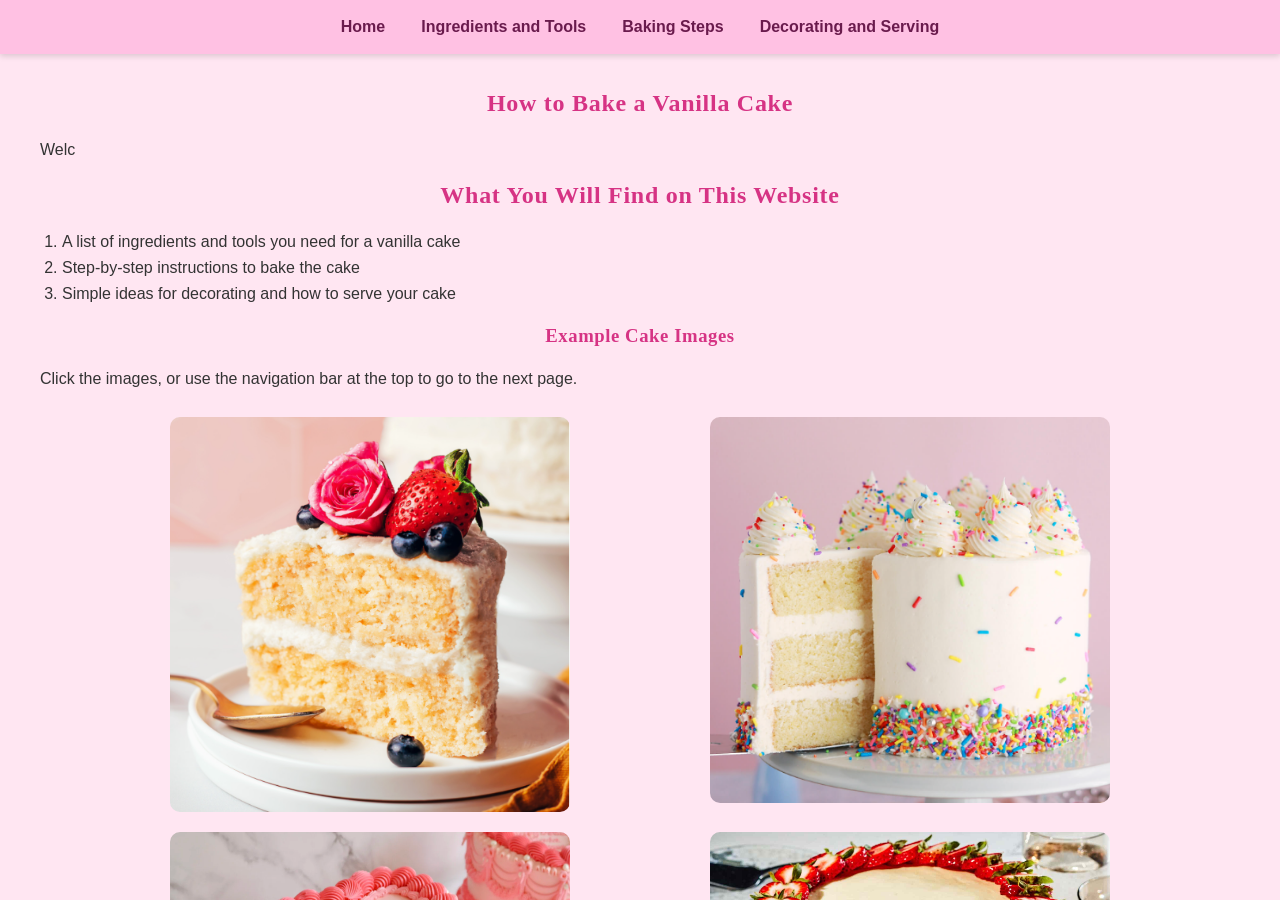
<file: index.html>
<!DOCTYPE html>
<html>
  <head>
    <meta http-equiv="refresh" content="0; url=./homepage.html" />
  </head>
  <body>
    <p>Redirecting to <a href="./homepage.html">homepage.html</a>...</p>
  </body>
</html>
</file>
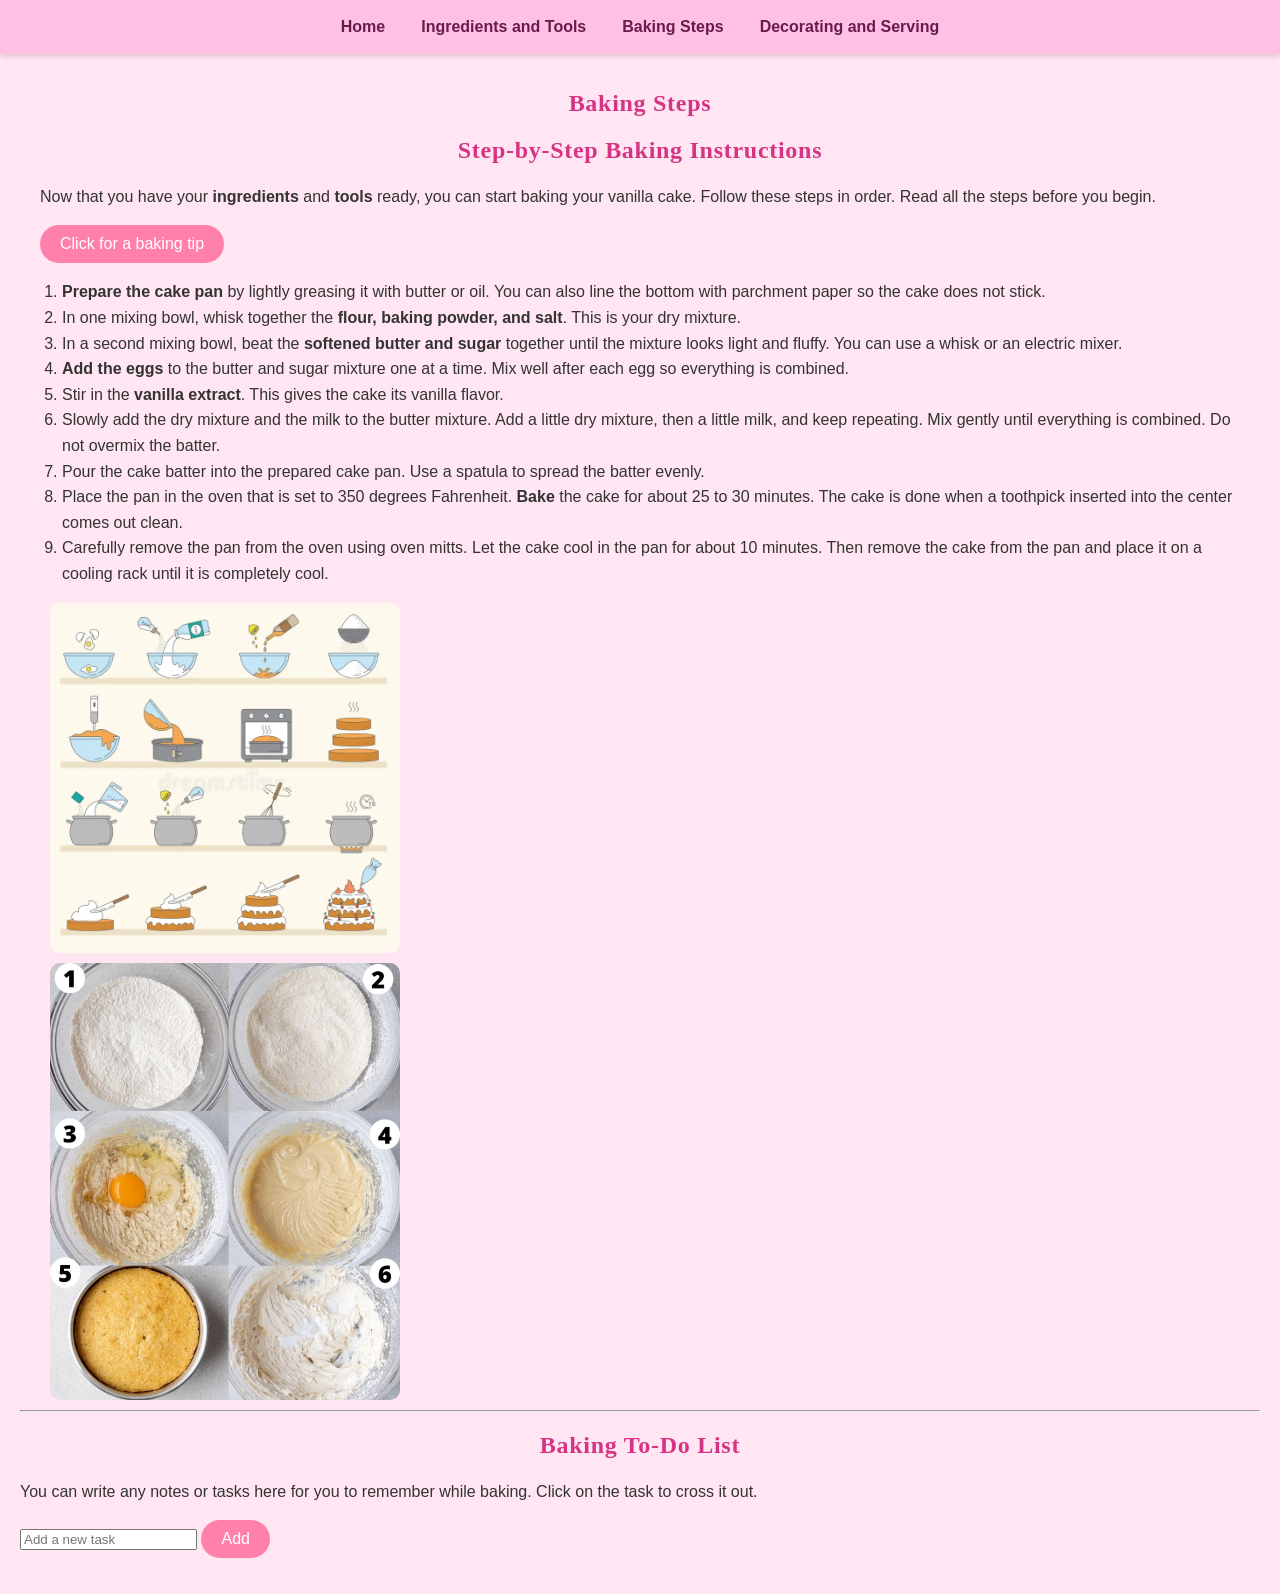
<file: baking-steps.html>
<!DOCTYPE html>
<html>
<head>
  <title>Baking Steps</title>
  <link rel="stylesheet" href="styles.css">
</head>
<body>
  <header>
    <nav class="navbar">
      <ul>
        <li><a href="homepage.html">Home</a></li>
        <li><a href="ingredients-tools.html">Ingredients and Tools</a></li>
        <li><a href="baking-steps.html">Baking Steps</a></li>
        <li><a href="decorating-serving.html">Decorating and Serving</a></li>
      </ul>
    </nav>
  </header>

  <section class="welcome">
    <h1>Baking Steps</h1>
    <h2>Step-by-Step Baking Instructions</h2>

    <p>
      Now that you have your <strong>ingredients</strong> and <strong>tools</strong> ready, you can start
      baking your vanilla cake. Follow these steps in order. Read all the steps before you begin.
    </p>

    <p>
      <input
        type="button"
        value="Click for a baking tip"
        onclick="alert('Preheat your oven to 350 degrees Fahrenheit before you start!')">
    </p>

    <div class="steps-images-container">
      <div class="steps-text">
        <ol>
          <li>
            <strong>Prepare the cake pan</strong> by lightly greasing it with butter or oil.
            You can also line the bottom with parchment paper so the cake does not stick.
          </li>
          <li>
            In one mixing bowl, whisk together the <strong>flour, baking powder, and salt</strong>.
            This is your dry mixture.
          </li>
          <li>
            In a second mixing bowl, beat the <strong>softened butter and sugar</strong> together
            until the mixture looks light and fluffy. You can use a whisk or an electric mixer.
          </li>
          <li>
            <strong>Add the eggs</strong> to the butter and sugar mixture one at a time.
            Mix well after each egg so everything is combined.
          </li>
          <li>
            Stir in the <strong>vanilla extract</strong>. This gives the cake its vanilla flavor.
          </li>
          <li>
            Slowly add the dry mixture and the milk to the butter mixture.
            Add a little dry mixture, then a little milk, and keep repeating.
            Mix gently until everything is combined. Do not overmix the batter.
          </li>
          <li>
            Pour the cake batter into the prepared cake pan. Use a spatula to spread the batter evenly.
          </li>
          <li>
            Place the pan in the oven that is set to 350 degrees Fahrenheit.
            <strong>Bake</strong> the cake for about 25 to 30 minutes.
            The cake is done when a toothpick inserted into the center comes out clean.
          </li>
          <li>
            Carefully remove the pan from the oven using oven mitts.
            Let the cake cool in the pan for about 10 minutes.
            Then remove the cake from the pan and place it on a cooling rack
            until it is completely cool.
          </li>
        </ol>
      </div>

      <div class="steps-images">
        <img src="image/baking-steps-pic.webp" alt="Baking Steps" width="350">
        <img src="image/vanilla baking steps.jpg" alt="Baking Steps" width="350">
      </div>
    </div>
  </section>

  <hr>

  <section id="todo-section">
    <h2>Baking To-Do List</h2>
    <p>You can write any notes or tasks here for you to remember while baking. Click on the task to cross it out.</p>

    <input type="text" id="todo-input" placeholder="Add a new task">
    <button id="add-todo-button">Add</button>

    <ul id="todo-list"></ul>
  </section>

  <script src="script.js"></script>
</body>
</html>
</file>
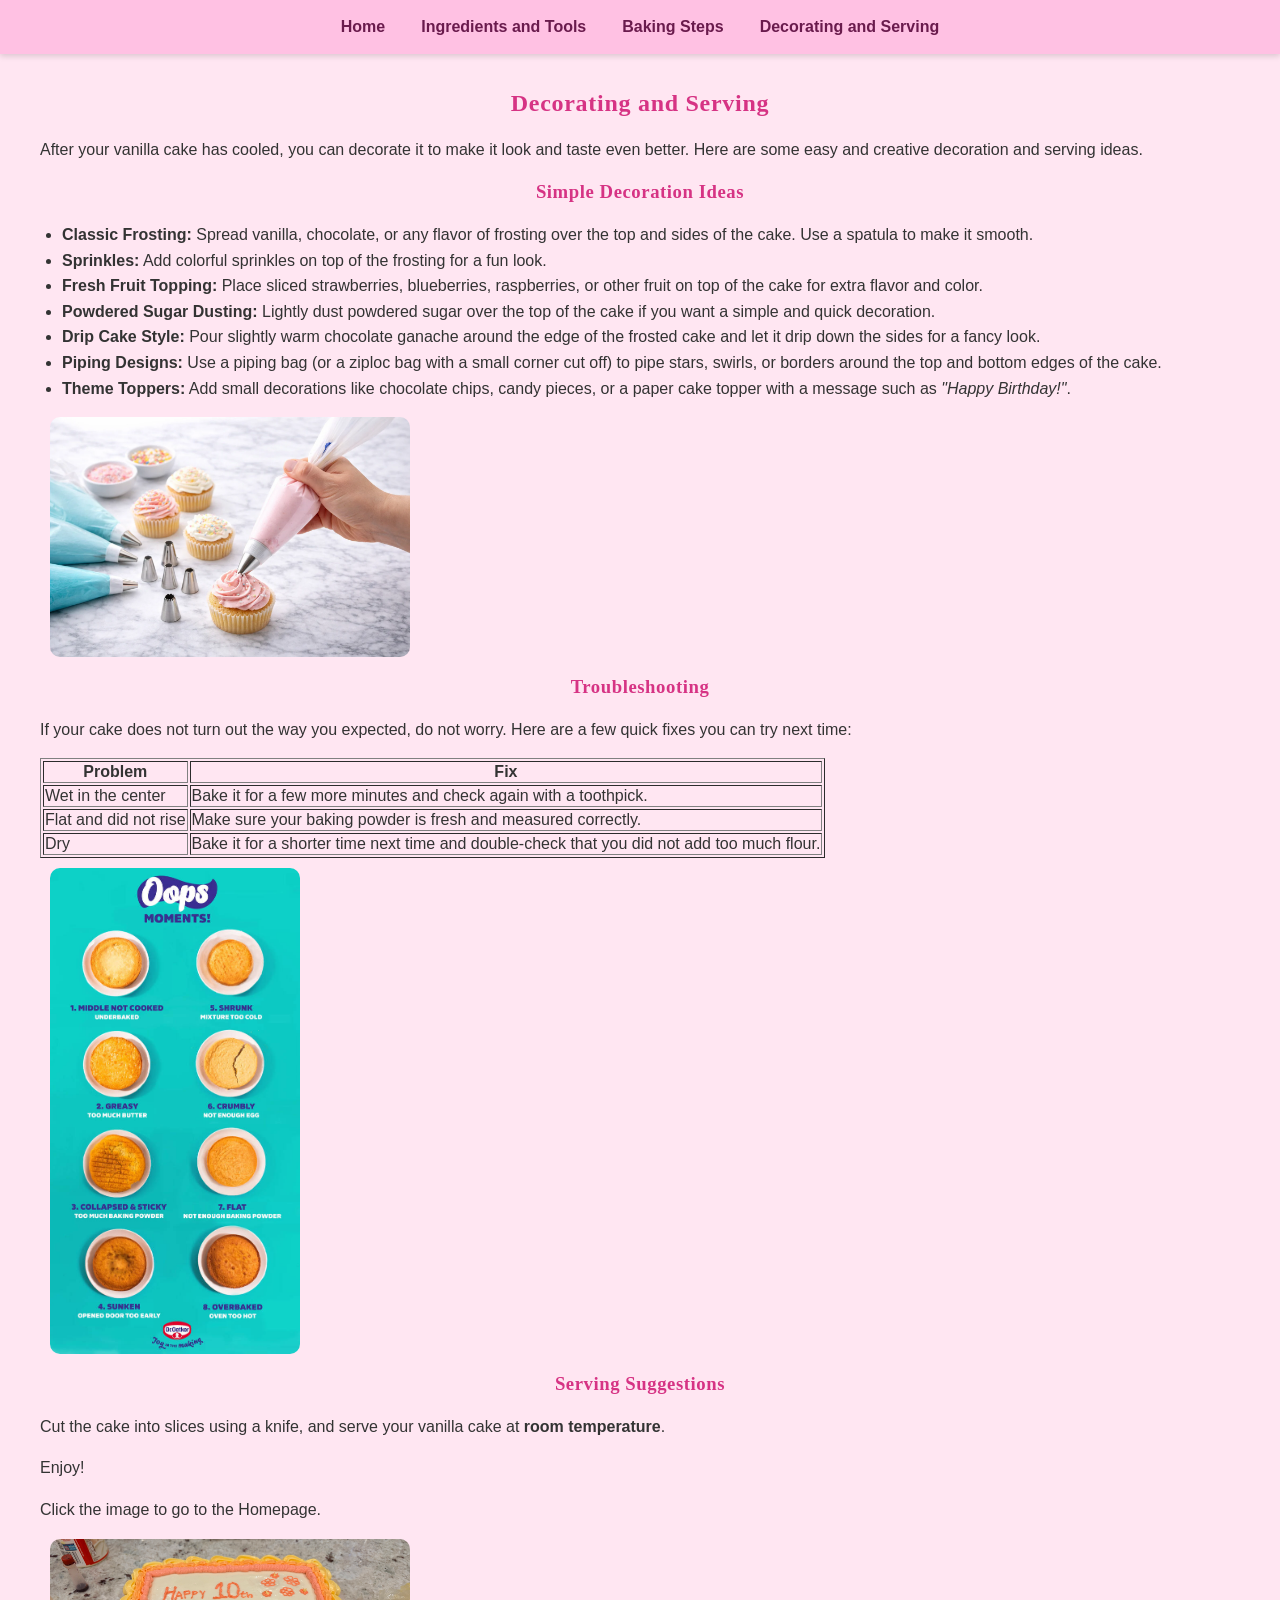
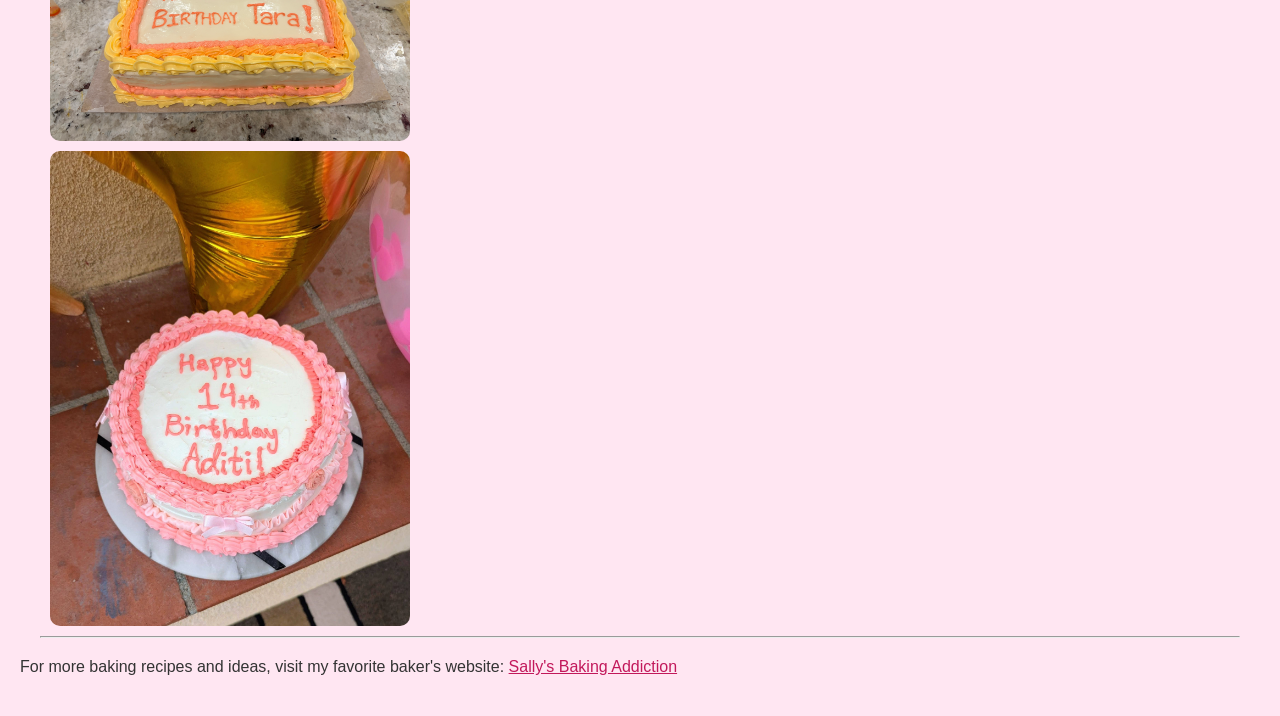
<file: decorating-serving.html>
<!DOCTYPE html>
<html>
<head>
  <title>Decorating and Serving</title>
  <link rel="stylesheet" href="styles.css">

</head>
<body>
  <header>
    <nav class="navbar">
      <ul>
        <li><a href="homepage.html">Home</a></li>
        <li><a href="ingredients-tools.html">Ingredients and Tools</a></li>
        <li><a href="baking-steps.html">Baking Steps</a></li>
        <li><a href="decorating-serving.html">Decorating and Serving</a></li>
      </ul>
    </nav>
  </header>

  <section class="welcome">
    <h1>Decorating and Serving</h1>

    <p>
      After your vanilla cake has cooled, you can decorate it to make it look and taste
      even better. Here are some easy and creative decoration and serving ideas.
    </p>

    <h3>Simple Decoration Ideas</h3>
    <ul>
      <li>
        <strong>Classic Frosting:</strong> Spread vanilla, chocolate, or any flavor of frosting
        over the top and sides of the cake. Use a spatula to make it smooth.
      </li>
      <li>
        <strong>Sprinkles:</strong> Add colorful sprinkles on top of the frosting for a fun look.
      </li>
      <li>
        <strong>Fresh Fruit Topping:</strong> Place sliced strawberries, blueberries, raspberries,
        or other fruit on top of the cake for extra flavor and color.
      </li>
      <li>
        <strong>Powdered Sugar Dusting:</strong> Lightly dust powdered sugar over the top of the cake
        if you want a simple and quick decoration.
      </li>
      <li>
        <strong>Drip Cake Style:</strong> Pour slightly warm chocolate ganache around the edge of the
        frosted cake and let it drip down the sides for a fancy look.
      </li>
      <li>
        <strong>Piping Designs:</strong> Use a piping bag (or a ziploc bag with a small corner cut off)
        to pipe stars, swirls, or borders around the top and bottom edges of the cake.
      </li>
      <li>
        <strong>Theme Toppers:</strong> Add small decorations like chocolate chips, candy pieces,
        or a paper cake topper with a message such as <em>"Happy Birthday!"</em>.
      </li>
    </ul>

       <img src="image/piping bag and tips.webp" alt="Piping bag and tips:" width="360">

    <h3>Troubleshooting</h3>
    <p>
      If your cake does not turn out the way you expected, do not worry.
      Here are a few quick fixes you can try next time:
    </p>

    <table border="1">
      <tr>
        <th>Problem</th>
        <th>Fix</th>
      </tr>
      <tr>
        <td>Wet in the center</td>
        <td>
          Bake it for a few more minutes and check again with a toothpick.
        </td>
      </tr>
      <tr>
        <td>Flat and did not rise</td>
        <td>
          Make sure your baking powder is fresh and measured correctly.
        </td>
      </tr>
      <tr>
        <td>Dry</td>
        <td>
          Bake it for a shorter time next time and double-check that you did not
          add too much flour.
        </td>
      </tr>
    </table>

  <img src="image/baking mistakes.jpg" alt="Baking mistakes:" width="250px", height="250px", padding="50px">

    <h3>Serving Suggestions</h3>
    <p>
      Cut the cake into slices using a knife, and serve your vanilla cake at
      <strong>room temperature</strong>.
    </p>

    <p>Enjoy!</p>

    <p>Click the image to go to the Homepage.</p>
    <a href="homepage.html">
      <img src="image/cake Tara bday.jpeg" alt="Cake Decoration Ideas:" width="360">
      <img src="image/cake-aditi-bday.jpeg" alt="Cake Decoration Ideas:" width="360">
    </a>

    <hr/>

  </section>
    <p>
    For more baking recipes and ideas, visit my favorite baker's website:
    <a href="#" id="favorite-baker-link">Sally's Baking Addiction</a>
  </p>

  <script src="script.js"></script>
</body>
</html>
</file>
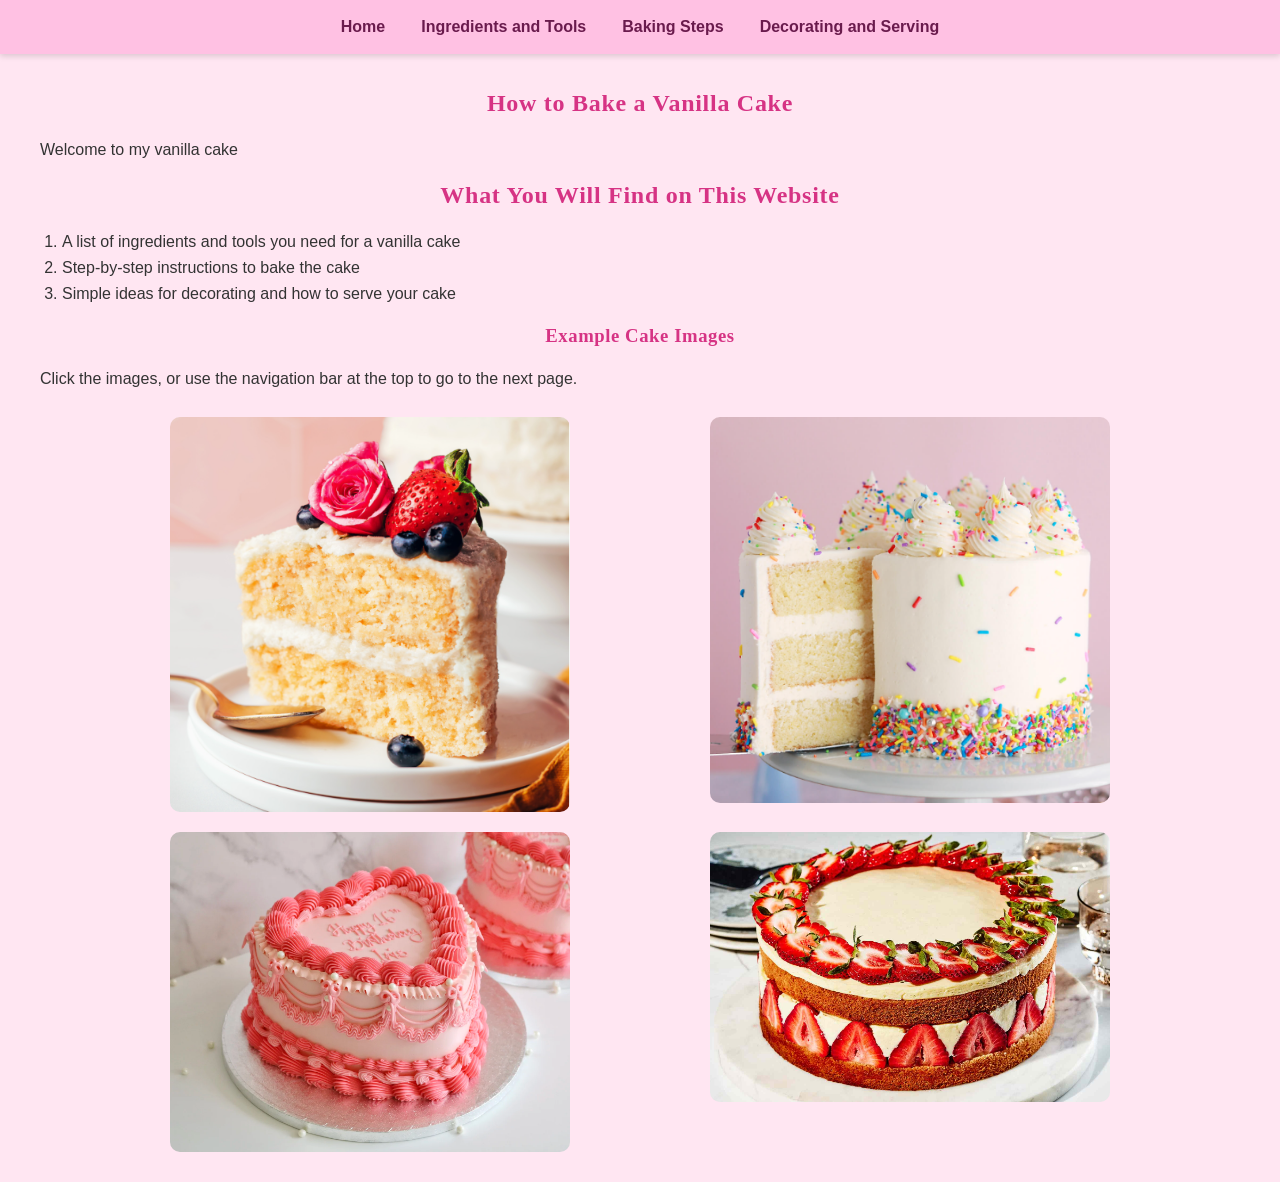
<file: homepage.html>
<!DOCTYPE html>
<html>
<head>
    <title>How to Bake a Vanilla Cake</title>
    <link rel="stylesheet" href="styles.css">
</head>
<body>
    <header>
        <nav class="navbar">
            <ul>
                <li><a href="homepage.html">Home</a></li>
                <li><a href="ingredients-tools.html">Ingredients and Tools</a></li>
                <li><a href="baking-steps.html">Baking Steps</a></li>
                <li><a href="decorating-serving.html">Decorating and Serving</a></li>
            </ul>
        </nav>
    </header>

    <section class="welcome">
        <h1>How to Bake a Vanilla Cake</h1>

        <!-- typewriter effect in javascript --->
        <p id="welcome-text"></p>
        <p id="beginner-text"></p>

        <h2>What You Will Find on This Website</h2>
        <ol>
            <li>A list of ingredients and tools you need for a vanilla cake</li>
            <li>Step-by-step instructions to bake the cake</li>
            <li>Simple ideas for decorating and how to serve your cake</li>
        </ol>

        <h3>Example Cake Images</h3>
        <p>Click the images, or use the navigation bar at the top to go to the next page.</p>

        <div class="homepagecakes">
            
            <a href="ingredients-tools.html">
            <img src="image/vanilla cake slice with berry.PNG" alt="An image of a vanilla cake slice" width="400"; height="50"> </a>
            
            <a href="ingredients-tools.html">
            <img src="image/cake.png" alt="An image of a vanilla cake" width="400"> </a>

             <a href="ingredients-tools.html">
            <img src="image/heart cake.webp" alt="An image of a vanilla cake" width="400"> </a> 

            <a href="ingredients-tools.html">
            <img src="image/strawberry cake.jpeg" alt="An image of a vanilla cake" width="400"> </a>


        </div>

    </section>

    <script src="script.js"></script>
</body>
</html>
</file>
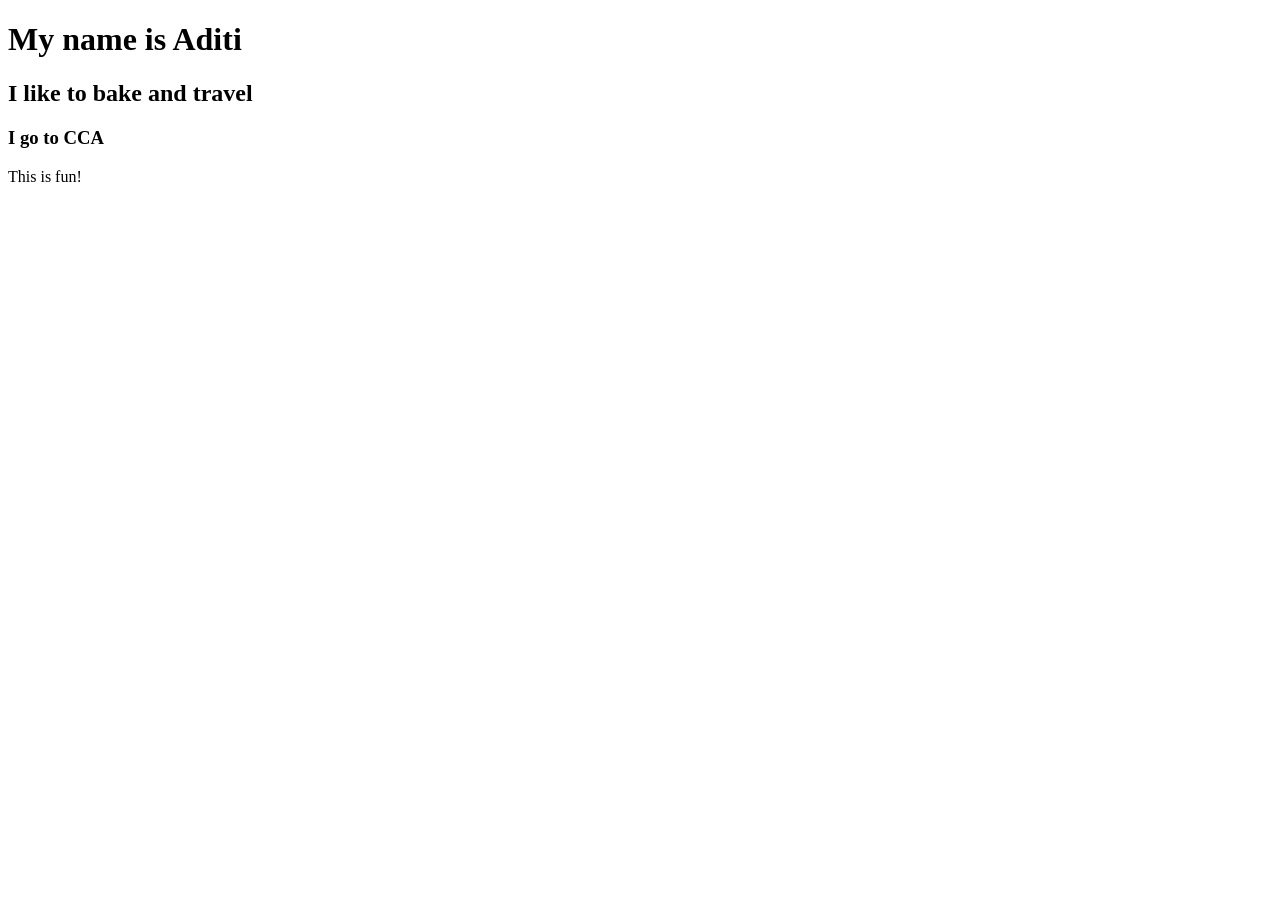
<file: html-practice.html>
<!DOCTYPE html>
<html>
  <head>
    <title>My HTML Page</title>
  </head>
  <body>
    <h1>My name is Aditi </h1>
    <h2> I like to bake and travel </h2>
    <h3> I go to CCA </h3>
    <p> This is fun! </p>
  </body>
</html>
</file>
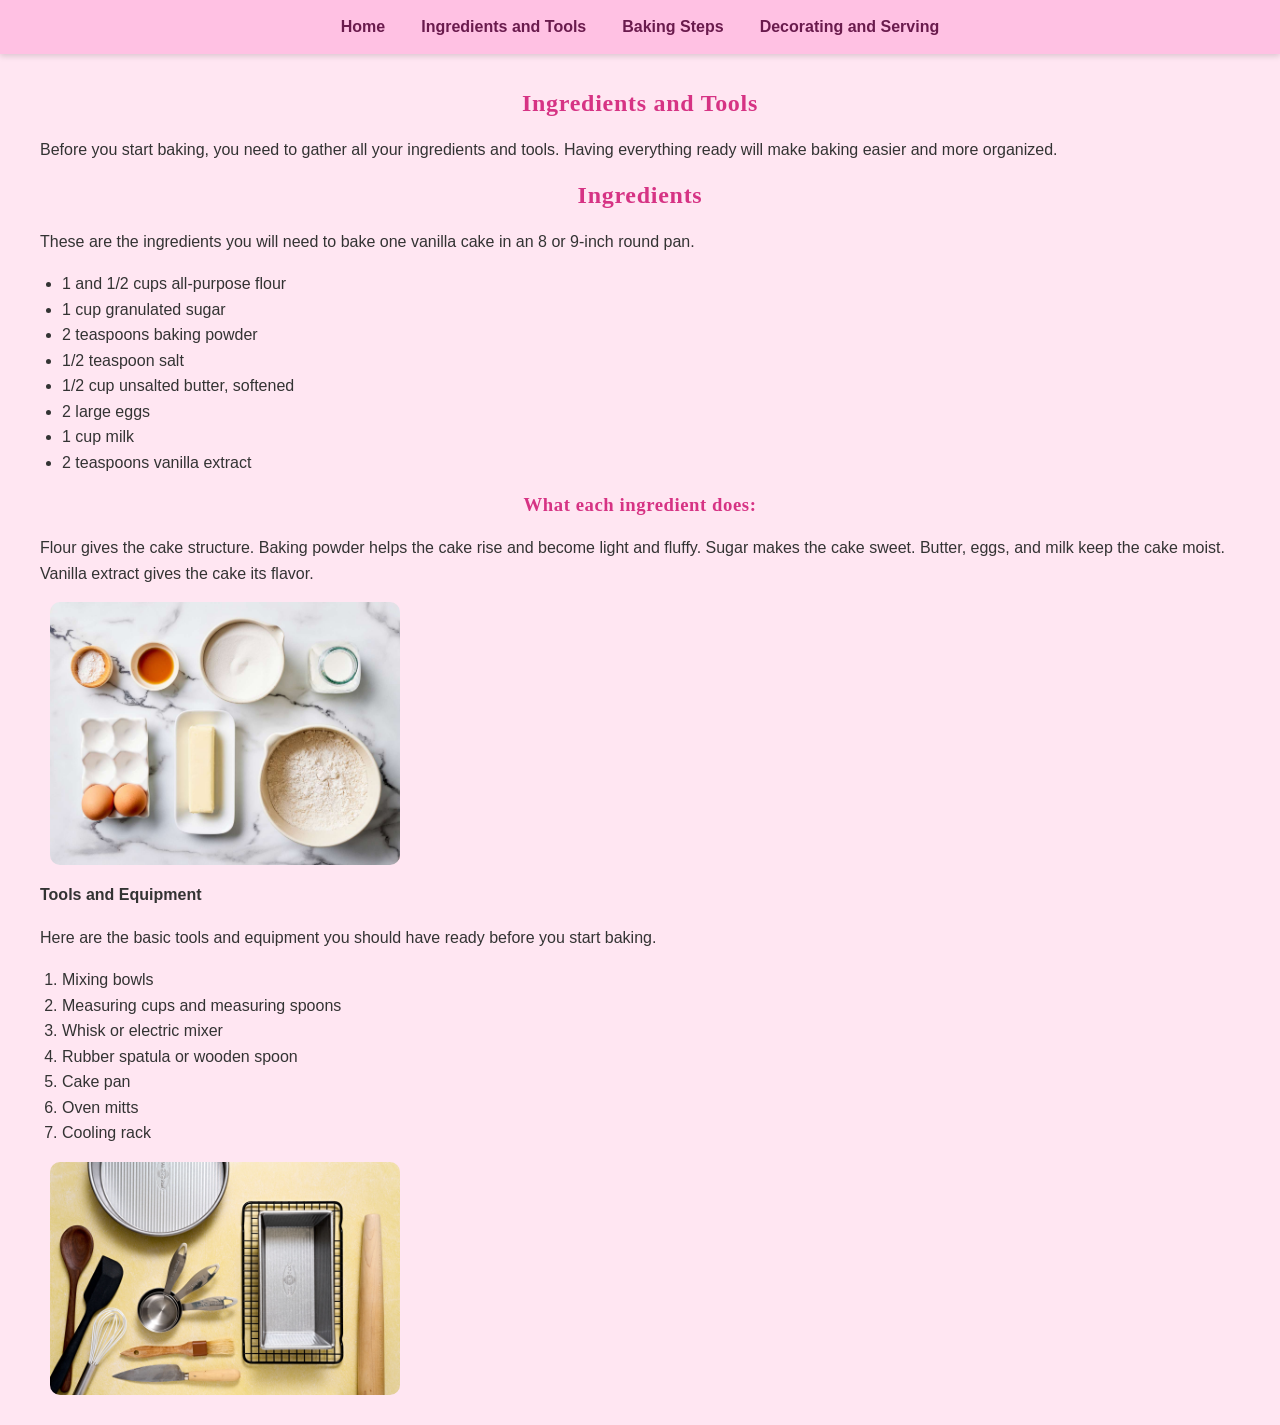
<file: ingredients-tools.html>
<!DOCTYPE html>
<html lang="en">
<head>
    <link rel="stylesheet" href="styles.css">
    <title>Ingredients and Tools</title>
</head>
<body>
    <header>
        <nav class="navbar">
            <ul>
                <li><a href="homepage.html">Home</a></li>
                <li><a href="ingredients-tools.html">Ingredients and Tools</a></li>
                <li><a href="baking-steps.html">Baking Steps</a></li>
                <li><a href="decorating-serving.html">Decorating and Serving</a></li>
            </ul>
        </nav>
    </header>

    <section class="welcome">
        <h1>Ingredients and Tools</h1>

        <p>Before you start baking, you need to gather all your ingredients and tools. Having everything ready will make baking easier and more organized.</p>

        <h2>Ingredients</h2>
        <p>These are the ingredients you will need to bake one vanilla cake in an 8 or 9-inch round pan.</p>

        <ul>
            <li>1 and 1/2 cups all-purpose flour</li>
            <li>1 cup granulated sugar</li>
            <li>2 teaspoons baking powder</li>
            <li>1/2 teaspoon salt</li>
            <li>1/2 cup unsalted butter, softened</li>
            <li>2 large eggs</li>
            <li>1 cup milk</li>
            <li>2 teaspoons vanilla extract</li>
        </ul>

        <h3>What each ingredient does:</h3>
        <p>Flour gives the cake structure. Baking powder helps the cake rise and become light and fluffy. Sugar makes the cake sweet. Butter, eggs, and milk keep the cake moist. Vanilla extract gives the cake its flavor.</p>

        <img src="image/cake ingredients.jpg" alt="Ingredients" width="350">

        <h4>Tools and Equipment</h4>
        <p>Here are the basic tools and equipment you should have ready before you start baking.</p>

        <ol>
            <li>Mixing bowls</li>
            <li>Measuring cups and measuring spoons</li>
            <li>Whisk or electric mixer</li>
            <li>Rubber spatula or wooden spoon</li>
            <li>Cake pan</li>
            <li>Oven mitts</li>
            <li>Cooling rack</li>
        </ol>

        <img src="image/baking materials.jpg" alt="Materials" width="350">
    </section>
</body>
</html>
</file>
<file: styles.css>
body {
  background-color: #ffe6f2;
  font-family: "Poppins", "Segoe UI", Arial, Helvetica, sans-serif;
  color: #333;
  margin: 0;
  padding: 20px; 
}

main,
.container {
  max-width: 900px;
  margin: 0 auto;
  padding: 24px 28px; 
  background-color: #ffffff; 
  border-radius: 12px;
  box-shadow: 0 4px 10px rgba(0, 0, 0, 0.08);
}

h1, h2, h3 {
  color: #d63384;
  text-align: center;
  font-family: "Playfair Display", "Georgia", "Times New Roman", serif;
  letter-spacing: 0.03em;
}

a {
  color: #c2185b;
}

a:hover {
  text-decoration: underline;
}

img {
  border-radius: 10px;
  max-width: 100%;  
  height: auto;
  display: block;
  margin: 10px;
}

/* Buttons */
button,
input[type="button"],
input[type="submit"] {
  background-color: #ff80ab;
  color: white;
  border: none;
  padding: 10px 20px;
  border-radius: 20px;
  cursor: pointer;
  font-size: 16px;
}

button:hover,
input[type="button"]:hover,
input[type="submit"]:hover {
  background-color: #f06292;
}

/* Text and lists */
p, li {
  line-height: 1.6;
  font-size: 16px;
}

ul, ol {
  padding-left: 22px;
}

/* NAVBAR */
.navbar {
  position: fixed;         
  top: 0;
  left: 0;
  width: 100%;
  background-color: #ffc1e3;   
  box-shadow: 0 2px 6px rgba(0, 0, 0, 0.15);
  z-index: 1000;           
}

.navbar ul {
  list-style-type: none;    
  margin: 0;
  padding: 0 24px;
  display: flex;
  justify-content: center; 
  align-items: center;
}

.navbar li {
  margin: 0 18px;          
}

.navbar a {
  display: block;
  padding: 14px 0;
  text-decoration: none;    
  color: #6a1b4d;         
  font-weight: 600;
  font-family: "Poppins", "Segoe UI", Arial, Helvetica, sans-serif;
}

.navbar a:hover {
  color: #ffffff;
  background-color: #f06292;  
  padding: 14px 10px;        
  border-radius: 16px;
}

/* So that the navbar doesn't cover the top of the page text */
.welcome {
  margin-top: 70px;   /* homepage content below navbar */
  padding: 0 20px;     /* side padding so text doesn't touch the edges */
}


main,
.container {
  margin-top: 120px;   /* make other pages below navbar */
}


.homepagecakes{
  display: flex;
  flex-direction: row;
  flex-wrap: wrap;
  justify-content: space-evenly;
}
</file>
